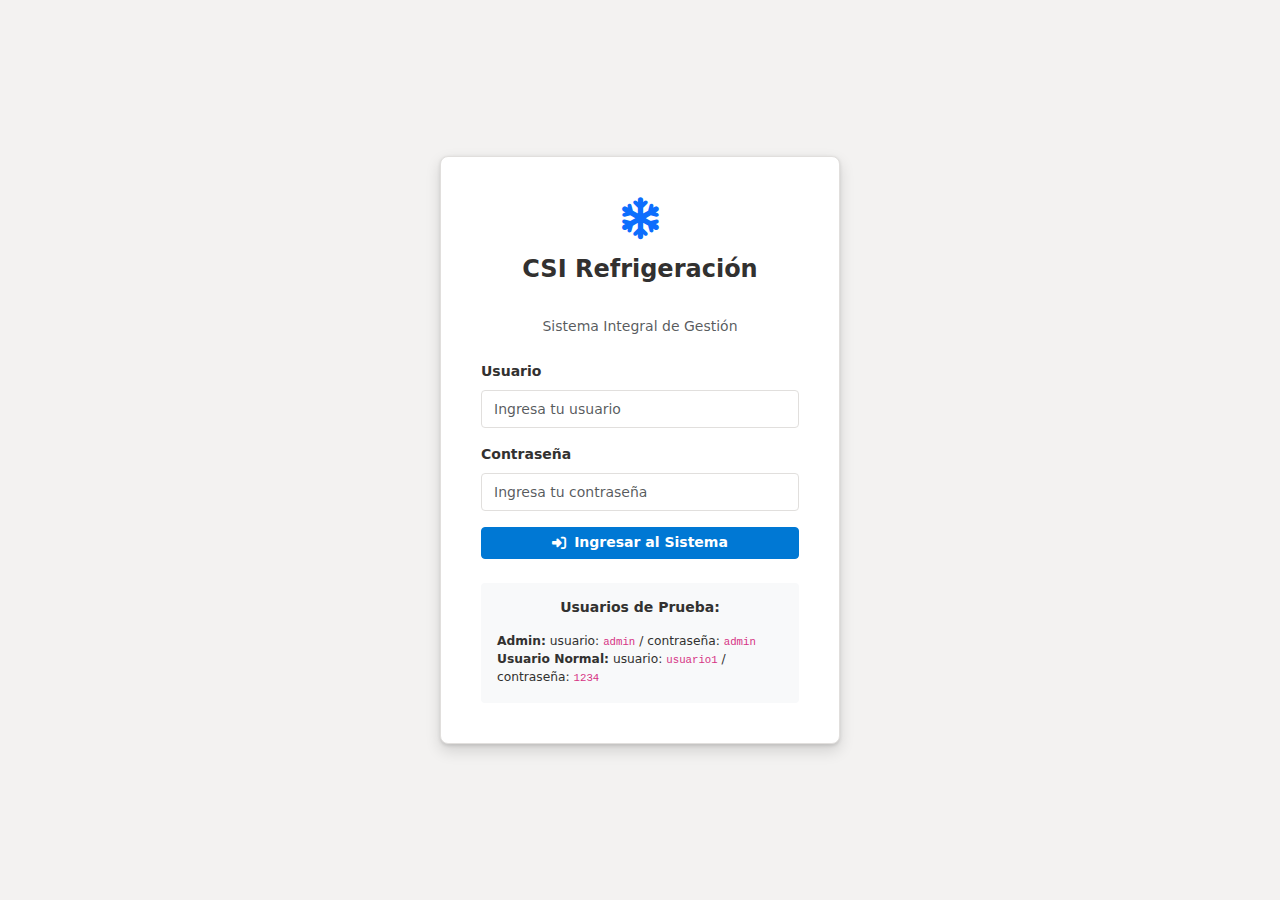
<file: csi-sistema/index.html>
<!DOCTYPE html>
<html lang="es">
<head>
    <meta charset="UTF-8">
    <meta name="viewport" content="width=device-width, initial-scale=1.0">
    <title>Sistema Integral - CSI Refrigeración</title>
    <link href="https://cdn.jsdelivr.net/npm/bootstrap@5.1.3/dist/css/bootstrap.min.css" rel="stylesheet">
    <link rel="stylesheet" href="https://cdnjs.cloudflare.com/ajax/libs/font-awesome/6.4.0/css/all.min.css">
    <link rel="stylesheet" href="assets/css/main.css">
</head>
<body class="csi-body">
    <!-- Header Principal -->
    <header class="csi-header" id="csi-header" style="display: none;">
        <nav class="navbar navbar-dark bg-dark">
            <div class="container-fluid">
                <span class="navbar-brand mb-0 h1">
                    <i class="fas fa-snowflake me-2"></i>
                    SISTEMA INTEGRAL - CSI REFRIGERACIÓN
                </span>
                <div class="d-flex">
                    <span class="navbar-text text-white me-3">
                        <i class="fas fa-user me-1"></i> 
                        <span id="current-user">Usuario</span>
                    </span>
                    <button class="btn btn-outline-light btn-sm" onclick="CSI.logout()">
                        <i class="fas fa-sign-out-alt me-1"></i> Salir
                    </button>
                </div>
            </div>
        </nav>
    </header>

    <div class="container-fluid" id="csi-main-container" style="display: none;">
        <div class="row">
            <!-- Sidebar de Módulos -->
            <nav class="col-md-3 col-lg-2 csi-sidebar">
                <div class="csi-module-list">
                    <!-- Dashboard -->
                    <div class="csi-module-item active" data-module="dashboard">
                        <i class="fas fa-tachometer-alt me-2"></i>
                        Dashboard Principal
                    </div>

                    <!-- Módulo CRM -->
                    <div class="csi-module-item" data-module="crm">
                        <i class="fas fa-users me-2"></i>
                        CRM Comercial
                    </div>

                    <!-- Módulo Técnico -->
                    <div class="csi-module-item" data-module="technical">
                        <i class="fas fa-tools me-2"></i>
                        Herramientas Técnicas
                    </div>

                    <!-- Módulo Configuración (solo admin) -->
                    <div class="csi-module-item" data-module="config">
                        <i class="fas fa-cog me-2"></i>
                        Configuración
                    </div>

                    <!-- Módulos Futuros -->
                    <div class="csi-module-item coming-soon">
                        <i class="fas fa-calculator me-2"></i>
                        Módulo Financiero
                        <span class="badge bg-secondary ms-2">Próximo</span>
                    </div>

                    <div class="csi-module-item coming-soon">
                        <i class="fas fa-chart-line me-2"></i>
                        Business Intelligence
                        <span class="badge bg-secondary ms-2">Próximo</span>
                    </div>
                </div>
            </nav>

            <!-- Contenido Principal -->
            <main class="col-md-9 col-lg-10 csi-main-content">
                <div id="csi-module-content">
                    <!-- Aquí se carga dinámicamente cada módulo -->
                </div>
            </main>
        </div>
    </div>

    <!-- Pantalla de Login -->
    <div id="csi-login-container" class="csi-login-container">
        <div class="csi-login-box">
            <div class="text-center mb-4">
                <i class="fas fa-snowflake fa-3x text-primary mb-3"></i>
                <h2>CSI Refrigeración</h2>
                <p class="text-muted">Sistema Integral de Gestión</p>
            </div>
            
            <form id="login-form">
                <div class="mb-3">
                    <label class="form-label">Usuario</label>
                    <input type="text" class="form-control" id="username" placeholder="Ingresa tu usuario" required>
                </div>
                <div class="mb-3">
                    <label class="form-label">Contraseña</label>
                    <input type="password" class="form-control" id="password" placeholder="Ingresa tu contraseña" required>
                </div>
                <button type="submit" class="btn btn-primary w-100">
                    <i class="fas fa-sign-in-alt me-2"></i>Ingresar al Sistema
                </button>
            </form>

            <!-- Usuarios de prueba -->
            <div class="mt-4 p-3 bg-light rounded">
                <h6 class="text-center">Usuarios de Prueba:</h6>
                <div class="small">
                    <div><strong>Admin:</strong> usuario: <code>admin</code> / contraseña: <code>admin</code></div>
                    <div><strong>Usuario Normal:</strong> usuario: <code>usuario1</code> / contraseña: <code>1234</code></div>
                </div>
            </div>
        </div>
    </div>

    <!-- Scripts -->
    <script src="https://cdn.jsdelivr.net/npm/bootstrap@5.1.3/dist/js/bootstrap.bundle.min.js"></script>
    <script src="assets/js/core.js"></script>
</body>
</html>
</file>
<file: csi-sistema/assets/css/main.css>
/* ===== ESTILOS WINDOWS 11 - CSI REFRIGERACIÓN ===== */
:root {
    /* PALETA WINDOWS 11 - COLORES SUAVIZADOS */
    --csi-red: #D13438; /* Rojo más suave */
    --csi-blue: #0078D4; /* Azul Windows 11 */
    --csi-blue-dark: #106EBE; /* Azul más oscuro */
    --csi-gray: #605E5C; /* Gris neutro */
    --csi-gray-light: #F3F2F1; /* Fondo claro */
    --csi-gray-dark: #323130; /* Texto oscuro */
    --csi-white: #FFFFFF;
    --csi-border: #E1DFDD; /* Bordes sutiles */
    
    /* EFECTOS WINDOWS 11 */
    --shadow-sm: 0 1.6px 3.6px 0 rgba(0, 0, 0, 0.132), 0 0.3px 0.9px 0 rgba(0, 0, 0, 0.108);
    --shadow-md: 0 3.2px 7.2px 0 rgba(0, 0, 0, 0.132), 0 0.6px 1.8px 0 rgba(0, 0, 0, 0.108);
    --shadow-lg: 0 6.4px 14.4px 0 rgba(0, 0, 0, 0.132), 0 1.2px 3.6px 0 rgba(0, 0, 0, 0.108);
}

/* ===== TIPOGRAFÍA WINDOWS 11 ===== */
.csi-body {
    font-family: 'Segoe UI', 'Segoe UI Variable Display', system-ui, -apple-system, sans-serif;
    font-size: 14px;
    line-height: 1.5;
    color: var(--csi-gray-dark);
    background-color: var(--csi-gray-light);
    font-weight: 400;
}

h1, h2, h3, h4, h5, h6 {
    font-weight: 600;
    color: var(--csi-gray-dark);
    margin-bottom: 16px;
}

h1 { font-size: 28px; }
h2 { font-size: 24px; }
h3 { font-size: 20px; }
h4 { font-size: 18px; }
h5 { font-size: 16px; }
h6 { font-size: 14px; }

/* ===== LAYOUT PRINCIPAL ===== */
.csi-header {
    background-color: var(--csi-white) !important;
    border-bottom: 1px solid var(--csi-border);
    box-shadow: var(--shadow-sm);
    height: 48px;
}

.csi-header .navbar-brand {
    font-weight: 600;
    font-size: 18px;
    color: var(--csi-gray-dark) !important;
}

/* ===== SIDEBAR WINDOWS 11 ===== */
.csi-sidebar {
    background-color: var(--csi-white);
    min-height: calc(100vh - 48px);
    border-right: 1px solid var(--csi-border);
    padding: 0;
    box-shadow: var(--shadow-sm);
}

.csi-module-list {
    padding: 16px 0;
}

.csi-module-item {
    padding: 12px 20px;
    color: var(--csi-gray-dark) !important;
    text-decoration: none;
    border-radius: 4px;
    transition: all 0.2s ease;
    cursor: pointer;
    display: block;
    margin: 4px 12px;
    border: none;
    font-weight: 400;
    font-size: 14px;
}

.csi-module-item:hover {
    background-color: #F0F0F0;
    color: var(--csi-gray-dark) !important;
    transform: translateX(2px);
}

.csi-module-item.active {
    background-color: var(--csi-blue);
    color: var(--csi-white) !important;
    font-weight: 600;
}

.csi-module-item.coming-soon {
    opacity: 0.5;
    cursor: not-allowed;
}

.csi-module-item i {
    margin-right: 12px;
    width: 16px;
    text-align: center;
}

/* ===== CONTENIDO PRINCIPAL ===== */
.csi-main-content {
    background-color: var(--csi-gray-light);
    min-height: calc(100vh - 48px);
    padding: 24px;
}

/* ===== LOGIN WINDOWS 11 ===== */
.csi-login-container {
    background-color: var(--csi-gray-light);
    min-height: 100vh;
    display: flex;
    align-items: center;
    justify-content: center;
}

.csi-login-box {
    background: var(--csi-white);
    padding: 40px;
    border-radius: 8px;
    box-shadow: var(--shadow-lg);
    width: 100%;
    max-width: 400px;
    border: 1px solid var(--csi-border);
}

.csi-login-box h2 {
    text-align: center;
    margin-bottom: 32px;
    font-weight: 600;
}

/* ===== BOTONES WINDOWS 11 ===== */
.btn {
    border-radius: 4px;
    font-weight: 600;
    font-size: 14px;
    padding: 8px 16px;
    border: 1px solid transparent;
    transition: all 0.2s ease;
    height: 32px;
    display: inline-flex;
    align-items: center;
    justify-content: center;
}

.btn-primary {
    background-color: var(--csi-blue) !important;
    border-color: var(--csi-blue) !important;
    color: var(--csi-white) !important;
}

.btn-primary:hover {
    background-color: var(--csi-blue-dark) !important;
    border-color: var(--csi-blue-dark) !important;
    transform: translateY(-1px);
    box-shadow: var(--shadow-md);
}

.btn-danger {
    background-color: var(--csi-red) !important;
    border-color: var(--csi-red) !important;
    color: var(--csi-white) !important;
}

.btn-danger:hover {
    background-color: #C02A2E !important;
    border-color: #C02A2E !important;
    transform: translateY(-1px);
    box-shadow: var(--shadow-md);
}

.btn-outline-primary {
    background-color: transparent !important;
    border-color: var(--csi-blue) !important;
    color: var(--csi-blue) !important;
}

.btn-outline-primary:hover {
    background-color: var(--csi-blue) !important;
    color: var(--csi-white) !important;
}

.btn-sm {
    padding: 6px 12px;
    font-size: 13px;
    height: 28px;
}

/* ===== CARDS WINDOWS 11 ===== */
.card {
    border: 1px solid var(--csi-border);
    border-radius: 8px;
    box-shadow: var(--shadow-sm);
    background-color: var(--csi-white);
    margin-bottom: 16px;
}

.card-header {
    background-color: var(--csi-white) !important;
    border-bottom: 1px solid var(--csi-border);
    padding: 16px 20px;
    font-weight: 600;
    border-radius: 8px 8px 0 0 !important;
}

.card-body {
    padding: 20px;
}

.card-header.bg-primary {
    background-color: var(--csi-blue) !important;
    color: var(--csi-white) !important;
    border: none;
}

.card-header.bg-danger {
    background-color: var(--csi-red) !important;
    color: var(--csi-white) !important;
    border: none;
}

/* ===== TABLAS WINDOWS 11 ===== */
.table {
    border-radius: 8px;
    overflow: hidden;
    box-shadow: var(--shadow-sm);
}

.table th {
    background-color: #FAF9F8;
    border-bottom: 1px solid var(--csi-border);
    font-weight: 600;
    padding: 12px 16px;
    color: var(--csi-gray-dark);
}

.table td {
    padding: 12px 16px;
    border-bottom: 1px solid var(--csi-border);
    vertical-align: middle;
}

.table-hover tbody tr:hover {
    background-color: #F8F8F8;
}

.table-dark {
    background-color: var(--csi-gray-dark);
}

.table-dark th {
    background-color: var(--csi-gray-dark);
    color: var(--csi-white);
}

/* ===== BADGES WINDOWS 11 ===== */
.badge {
    border-radius: 4px;
    font-weight: 600;
    font-size: 12px;
    padding: 4px 8px;
}

.badge.bg-primary {
    background-color: var(--csi-blue) !important;
}

.badge.bg-success {
    background-color: #107C10 !important;
}

.badge.bg-warning {
    background-color: #F2C811 !important;
    color: var(--csi-gray-dark) !important;
}

.badge.bg-danger {
    background-color: var(--csi-red) !important;
}

.badge.bg-secondary {
    background-color: var(--csi-gray) !important;
}

/* ===== FORMULARIOS WINDOWS 11 ===== */
.form-control {
    border-radius: 4px;
    border: 1px solid var(--csi-border);
    padding: 8px 12px;
    font-size: 14px;
    height: 38px;
    transition: all 0.2s ease;
}

.form-control:focus {
    border-color: var(--csi-blue);
    box-shadow: 0 0 0 1px var(--csi-blue);
    outline: none;
}

.form-select {
    border-radius: 4px;
    border: 1px solid var(--csi-border);
    padding: 8px 12px;
    font-size: 14px;
    height: 38px;
}

.form-label {
    font-weight: 600;
    margin-bottom: 8px;
    color: var(--csi-gray-dark);
    font-size: 14px;
}

/* ===== MODALES WINDOWS 11 ===== */
.modal-content {
    border-radius: 8px;
    border: 1px solid var(--csi-border);
    box-shadow: var(--shadow-lg);
}

.modal-header {
    border-bottom: 1px solid var(--csi-border);
    padding: 16px 20px;
}

.modal-footer {
    border-top: 1px solid var(--csi-border);
    padding: 16px 20px;
}

/* ===== ALERTAS WINDOWS 11 ===== */
.alert {
    border-radius: 4px;
    border: 1px solid transparent;
    padding: 12px 16px;
    font-size: 14px;
}

.alert-success {
    background-color: #DFF6DD;
    border-color: #107C10;
    color: #107C10;
}

.alert-danger {
    background-color: #FDE7E9;
    border-color: var(--csi-red);
    color: var(--csi-red);
}

.alert-warning {
    background-color: #FFF4CE;
    border-color: #F2C811;
    color: var(--csi-gray-dark);
}

/* ===== INPUT GROUP ===== */
.input-group-text {
    background-color: #FAF9F8;
    border: 1px solid var(--csi-border);
    border-radius: 4px;
    font-size: 14px;
}

/* ===== NAVEGACIÓN ===== */
.navbar-nav .nav-link {
    color: var(--csi-gray-dark) !important;
    font-weight: 400;
    padding: 8px 12px;
    border-radius: 4px;
    transition: all 0.2s ease;
}

.navbar-nav .nav-link:hover {
    background-color: #F0F0F0;
}

/* ===== RESPONSIVE WINDOWS 11 ===== */
@media (max-width: 768px) {
    .csi-sidebar {
        min-height: auto;
        border-right: none;
        border-bottom: 1px solid var(--csi-border);
    }
    
    .csi-main-content {
        padding: 16px;
    }
    
    .csi-login-box {
        margin: 16px;
        padding: 24px 16px;
    }
    
    .card-body {
        padding: 16px;
    }
}

/* ===== UTILITARIOS ===== */
.rounded {
    border-radius: 4px !important;
}

.rounded-lg {
    border-radius: 8px !important;
}

.shadow-sm {
    box-shadow: var(--shadow-sm) !important;
}

.shadow-md {
    box-shadow: var(--shadow-md) !important;
}

.shadow-lg {
    box-shadow: var(--shadow-lg) !important;
}

/* ===== SCROLLBAR WINDOWS 11 ===== */
::-webkit-scrollbar {
    width: 8px;
}

::-webkit-scrollbar-track {
    background: var(--csi-gray-light);
}

::-webkit-scrollbar-thumb {
    background: var(--csi-border);
    border-radius: 4px;
}

::-webkit-scrollbar-thumb:hover {
    background: var(--csi-gray);
}

/* Estilos para gestión de usuarios */
.avatar-circle {
    width: 40px;
    height: 40px;
    border-radius: 50%;
    display: flex;
    align-items: center;
    justify-content: center;
    font-weight: bold;
}

.user-stats-card {
    transition: transform 0.2s ease;
}

.user-stats-card:hover {
    transform: translateY(-2px);
}
</file>
